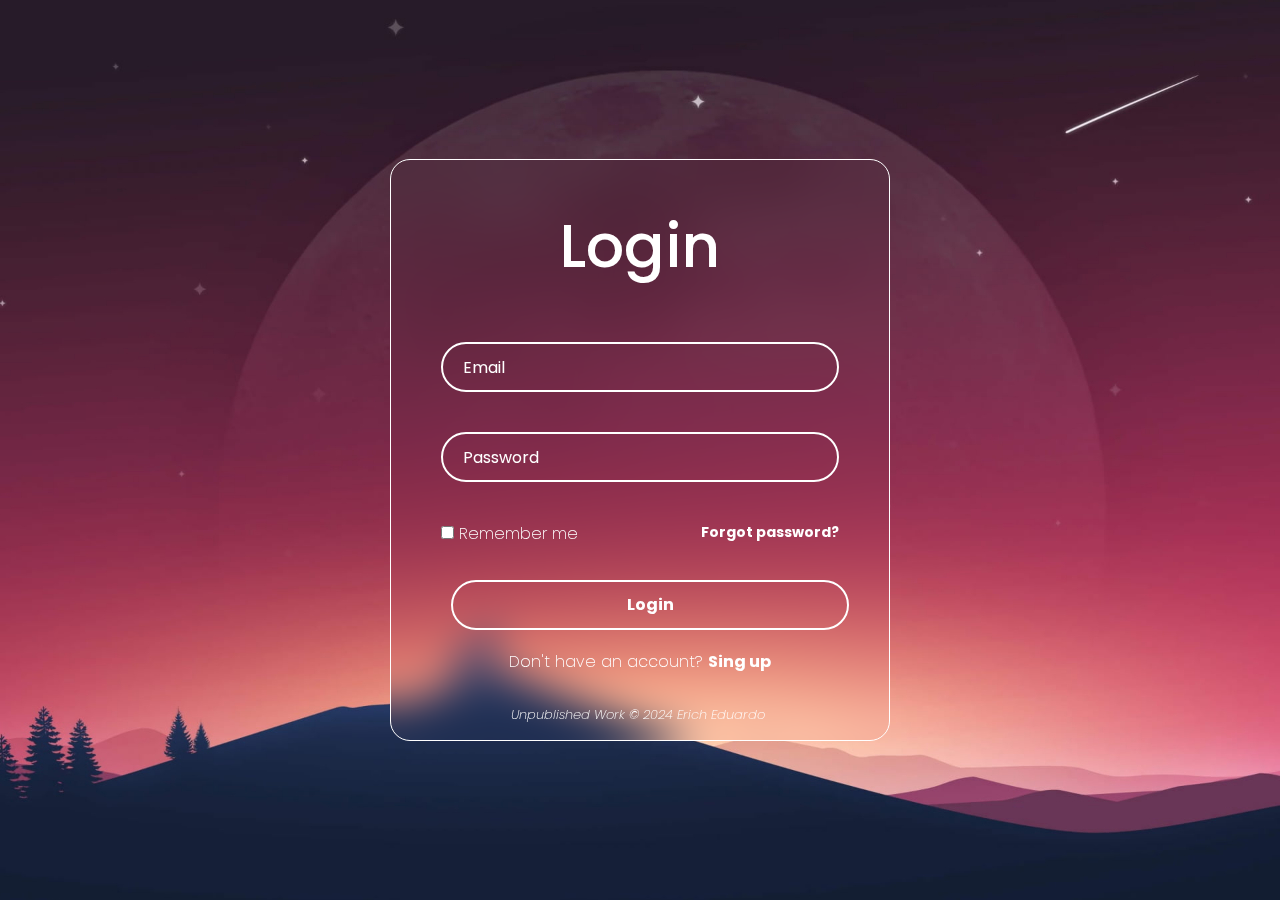
<file: index.html>
<!DOCTYPE html>
<!-- FORMULARIO -->
<html>
    <head>
        <meta charset="utf-8">
        <meta http-equiv="X-UA-Compatible" content="IE=edge">
        <meta name="description" content="">
        <meta name="viewport" content="width=device-width, initial-scale=1"> 
        <title>Login</title>
        <link rel="stylesheet" href="https://cdn.jsdelivr.net/npm/bootstrap@5.3.2/dist/css/bootstrap.min.css">
        <link rel="stylesheet" href="css/style.css">
        <link rel="preconnect" href="https://fonts.googleapis.com">
        <link rel="preconnect" href="https://fonts.gstatic.com" crossorigin>
        <link href="https://fonts.googleapis.com/css2?family=Poppins:ital,wght@0,100;0,200;0,300;0,400;0,500;0,600;0,700;0,800;0,900;1,100;1,200;1,300;1,400;1,500;1,600;1,700;1,800;1,900&family=Roboto:ital,wght@0,100;0,300;0,400;0,500;0,700;0,900;1,100;1,300;1,400;1,500;1,700;1,900&display=swap" rel="stylesheet">
    </head>

    <body>
        <div class="container">
            <h1>Login</h1>
            <form method="post" action="teste.jsp">
                <input class="input"type="email" name="main" placeholder="Email" required>
                <br>
                <input class="input" type="password" name="password" placeholder="Password" requiered>
                <br>
                <div class="remember">
                    <label><input type="checkbox" name="remember"> Remember me</label>                 
                    <a href="passwordRecover.html">Forgot password?</a>
                </div>
                <br>
                <button class="danger" type="submit">Login</button>
                <p>Don't have an account? <a href="signUp.html">Sing up</a></p>
                <p class="copyright">Unpublished Work © 2024 Erich Eduardo</p>
            </form>
        </div>
        
        <script src="https://cdn.jsdelivr.net/npm/bootstrap@5.3.2/dist/js/bootstrap.min.js" integrity="sha384-BBtl+eGJRgqQAUMxJ7pMwbEyER4l1g+O15P+16Ep7Q9Q+zqX6gSbd85u4mG4QzX+" crossorigin="anonymous"></script>
        <script src="" async defer></script>
    </body>
</html>
</file>
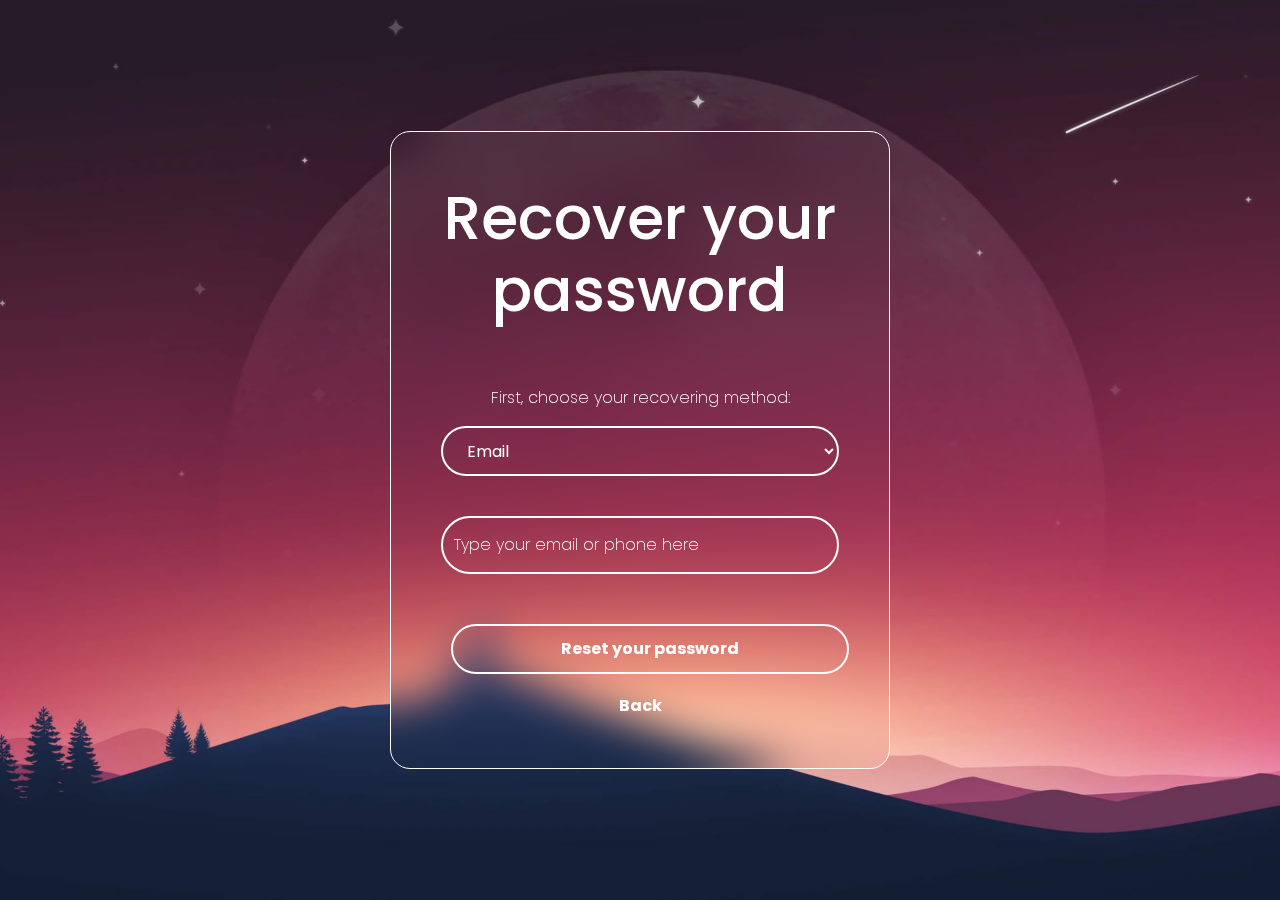
<file: passwordRecover.html>
<!DOCTYPE html>

<html>
    <head>
        <meta charset="utf-8">
        <meta http-equiv="X-UA-Compatible" content="IE=edge">
        <meta name="description" content="">
        <meta name="viewport" content="width=device-width, initial-scale=1"> 
        <title>Password recover</title>
        <link rel="stylesheet" href="https://cdn.jsdelivr.net/npm/bootstrap@5.3.2/dist/css/bootstrap.min.css">
        <link rel="stylesheet" href="css/style.css">
        <link rel="preconnect" href="https://fonts.googleapis.com">
        <link rel="preconnect" href="https://fonts.gstatic.com" crossorigin>
        <link href="https://fonts.googleapis.com/css2?family=Poppins:ital,wght@0,100;0,200;0,300;0,400;0,500;0,600;0,700;0,800;0,900;1,100;1,200;1,300;1,400;1,500;1,600;1,700;1,800;1,900&family=Roboto:ital,wght@0,100;0,300;0,400;0,500;0,700;0,900;1,100;1,300;1,400;1,500;1,700;1,900&display=swap" rel="stylesheet">
    </head>

    <body>
        <div class="container">
            <form method="post" action="teste.jsp">
                <h1>Recover your password</h1>
                    <p>First, choose your recovering method:</p>
                    <select class="">
                        <option class="items" value="email">Email</option>
                        <option class="items" value="SMS">SMS</option>
                    </select>
            </form>

                    <form class="form-floating" required>
                        <input type="email" class="form-control bs-input" id="floatingInputValue" placeholder="name@example.com" value="" required>
                        <label for="floatingInputValue" class="label">Type your email or phone here</label>
                    </form>
                    
                <input class="danger subbtn" type="submit" value="Reset your password">
                <br>
                <a href="index.html" class="">Back</a>
            </form>
        </div>
        <script src="" async defer></script>
    </body>
</html>
</file>
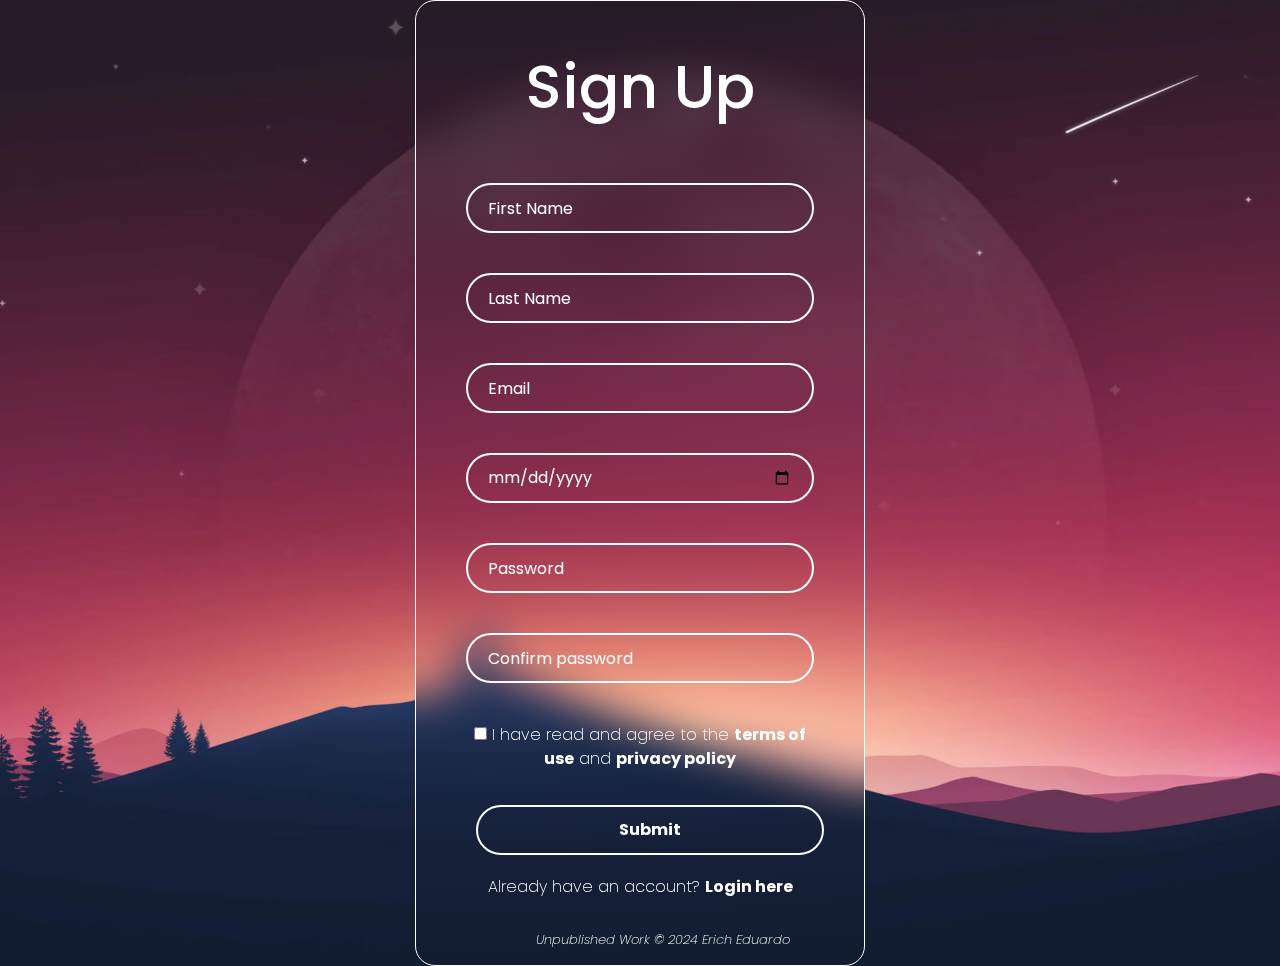
<file: signUp.html>
<!DOCTYPE html>

<html>
    <head>
        <meta charset="utf-8">
        <meta http-equiv="X-UA-Compatible" content="IE=edge">
        <meta name="description" content="">
        <meta name="viewport" content="width=device-width, initial-scale=1"> 
        <title>Free sign up</title>
        <link rel="stylesheet" href="https://cdn.jsdelivr.net/npm/bootstrap@5.3.2/dist/css/bootstrap.min.css">
        <link rel="stylesheet" href="css/style.css">
        <link rel="preconnect" href="https://fonts.googleapis.com">
        <link rel="preconnect" href="https://fonts.gstatic.com" crossorigin>
        <link href="https://fonts.googleapis.com/css2?family=Poppins:ital,wght@0,100;0,200;0,300;0,400;0,500;0,600;0,700;0,800;0,900;1,100;1,200;1,300;1,400;1,500;1,600;1,700;1,800;1,900&family=Roboto:ital,wght@0,100;0,300;0,400;0,500;0,700;0,900;1,100;1,300;1,400;1,500;1,700;1,900&display=swap" rel="stylesheet">
    </head>

    <body>
        <form method="post" action="teste.jsp">
            <div class="container">
                <h1>Sign Up</h1>
                <input class="input" type="text" name="first-name" placeholder="First Name" required>
                <input class="input" type="text" name="last-name" placeholder="Last Name" required>
                <br>
                <input class="input" type="email" name="email" placeholder="Email" required>
                <br>
                <input class="input" id ="date" type="date" name="birth-date" required>
                <br>
                <input class="input" type="password" name="password" placeholder="Password" required>
                <bR>
                <input class="input" type="password" name="password" placeholder="Confirm password" required>
                <bR>
                <div class="remember">
                <label><input type="checkbox" required> I have read and agree to the <a href="">terms of use</a> and <a href="">privacy policy</a></label>           
                </div>
                <br>
                <button class="danger">Submit</button>
                <br>
                <p>Already have an account? <a href="index.html">Login here</a></p>
                <p class="copyright">Unpublished Work © 2024 Erich Eduardo</p>  
            </div>
        </form>
        <script src="https://cdn.jsdelivr.net/npm/bootstrap@5.3.2/dist/js/bootstrap.min.js" integrity="sha384-BBtl+eGJRgqQAUMxJ7pMwbEyER4l1g+O15P+16Ep7Q9Q+zqX6gSbd85u4mG4QzX+" crossorigin="anonymous"></script>
        <script src="" async defer></script>
    </body>
</html>
</file>
<file: css/style.css>
* {
    margin: 0;
    padding: 0;
    box-sizing: border-box;
    font-family: "Poppins", sans-serif;
}

h1{
    font-size: 60px;
    margin-bottom: 60px;
}

.container {
    text-align:center;
    padding: 50px;
    background-color: transparent;
    border: 1px solid white; 
    backdrop-filter: blur(20px);
    border-radius: 20px;
    color: white;   
    width: 90%;
    max-width: 500px;
} 

select {
    border-radius: 40px;
    width: 100%;
    height: 50px;;
    background-color: transparent;
    margin-bottom: 40px;
    border: none;
    outline: none;
    border: 2px solid white; 
    font-size: 16px;
    color: white;
    padding-left: 20px;
}

.items {
    background-color: white;
    color:red;
}

.container .input, .bs-input {
    border-radius: 40px;
    width: 100%;
    height: 50px;;
    background-color: transparent;
    margin-bottom: 40px;
    border: none;
    outline: none;
    border: 2px solid white; 
    font-size: 16px;
    color: white;
    padding: 20px;
}

.input::placeholder{
    color: white;
    font-weight: 400
}

.container .remember {
    display: flex;
    justify-content: space-between;
    font-size: 14px;
  
}

button,
.subbtn {
    width: 100%;
    height: 50px;
    border: 2px;
    border: 2px solid black;
    background-color: transparent;
    color: red;
    border-radius: 40px;
    margin: 10px;
    font-weight: bold;
    margin-bottom: 20px;
}

.danger {
border-color: white;
  color:white
}

.danger:hover {
    background: white;
    color: red;
  }


a {
    color: white;
    font-weight: bold;
    text-decoration: none;
}

a:hover {
    text-decoration: underline;
}

body {
    display: flex;
    min-height: 100vh;
    justify-content: center;
    align-items: center;
    background-image: url("../img/wallpaper.jpg");
    background-repeat: no-repeat;
    background-attachment: fixed;
    background-position: center;
}



p, label {
    font-weight: 200;
    font-size: 16px;
    
}

.container .copyright {
    font-style: italic;
    font-size: 13px;
    margin-top: 50px;
    position: absolute;
    bottom: 0;
    left: 120px;
 
    
}
</file>
